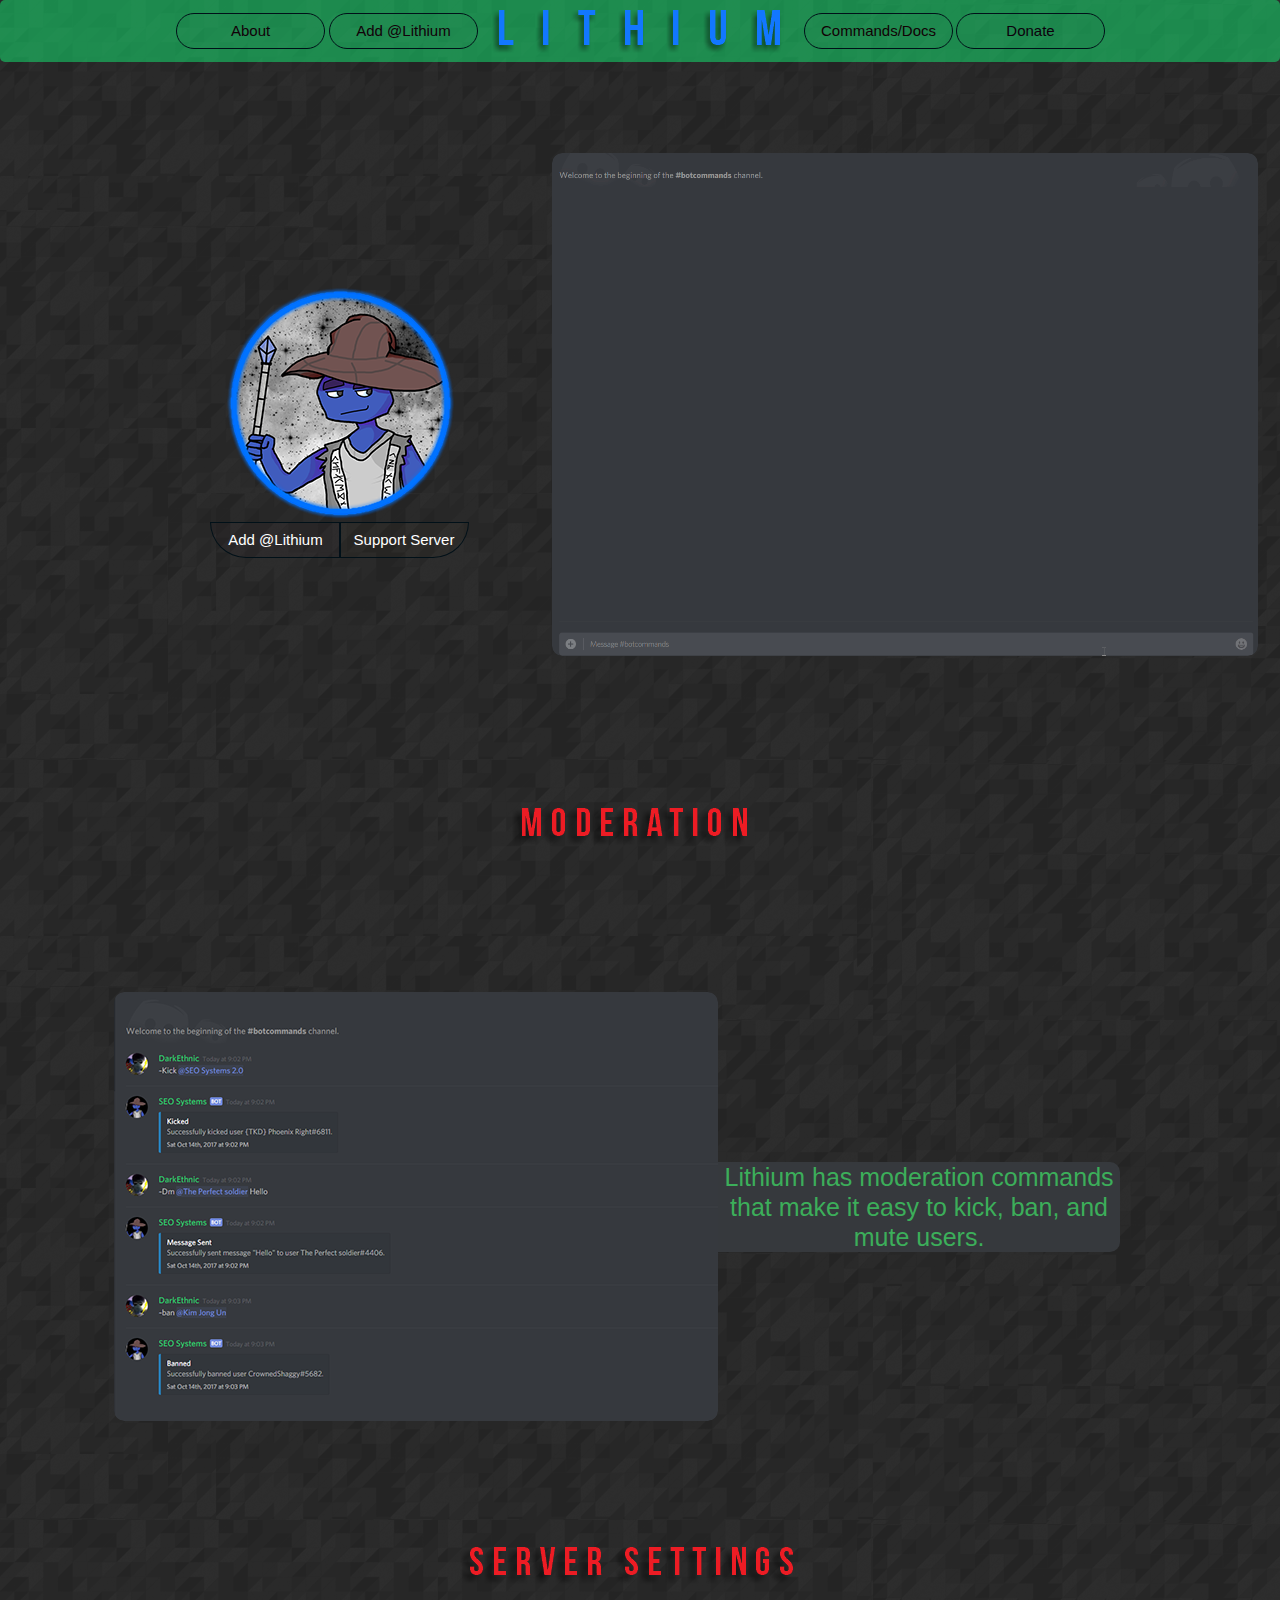
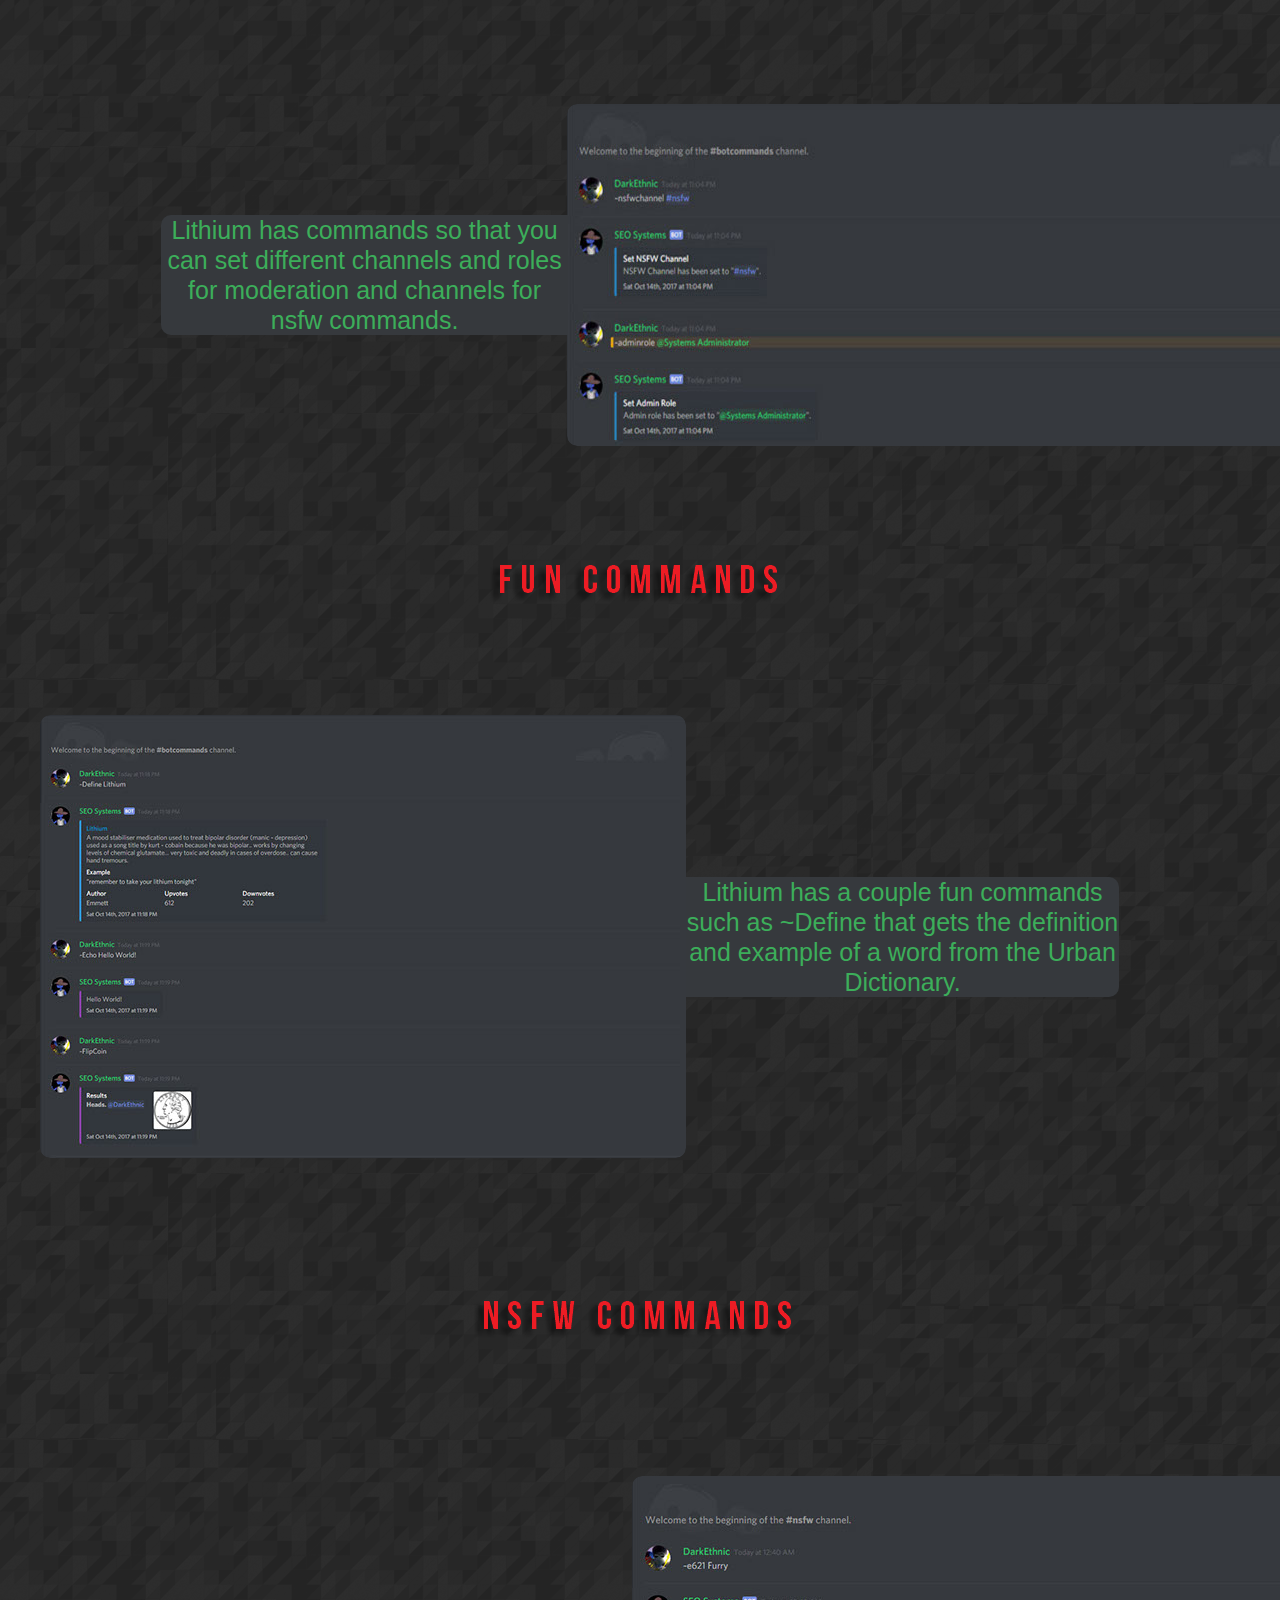
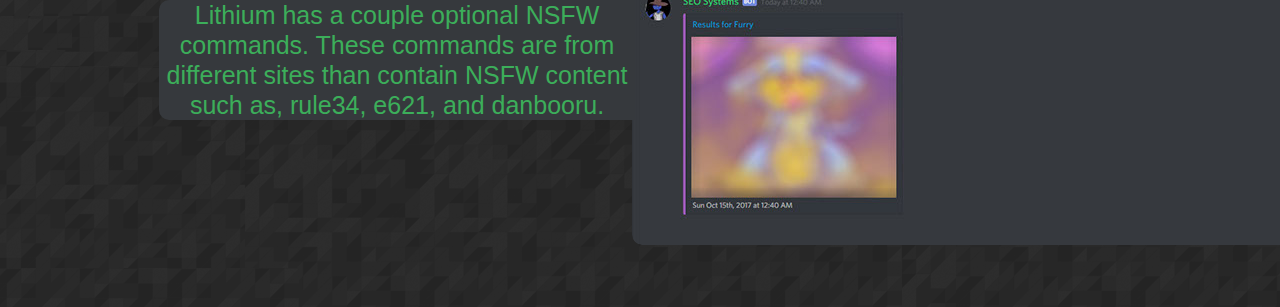
<file: index.html>
<!DOCTYPE html>
<html class="nojs html css_verticalspacer" lang="en-US">
 <head>

  <meta http-equiv="Content-type" content="text/html;charset=UTF-8"/>
  <meta name="generator" content="2017.1.0.379"/>
  <meta name="viewport" content="width=device-width, initial-scale=1.0"/>
  
  <script type="text/javascript">
   // Update the 'nojs'/'js' class on the html node
document.documentElement.className = document.documentElement.className.replace(/\bnojs\b/g, 'js');

// Check that all required assets are uploaded and up-to-date
if(typeof Muse == "undefined") window.Muse = {}; window.Muse.assets = {"required":["museutils.js", "museconfig.js", "jquery.watch.js", "require.js", "index.css"], "outOfDate":[]};
</script>
  
  <title>Home</title>
  <!-- CSS -->
  <link rel="stylesheet" type="text/css" href="css/site_global.css?crc=444006867"/>
  <link rel="stylesheet" type="text/css" href="css/index.css?crc=3935175265" id="pagesheet"/>
  <!-- Other scripts -->
  <script type="text/javascript">
   var __adobewebfontsappname__ = "muse";
</script>
  <!-- JS includes -->
  <script src="https://webfonts.creativecloud.com/open-sans:n4:default.js" type="text/javascript"></script>
    <!--HTML Widget code-->
  
		<style>
body { margin: 0; padding: 0; background:url('assets/wiki-background.png') repeat 0 0; -webkit-animation: 10s linear 0s normal none infinite animate; -moz-animation: 10s linear 0s normal none infinite animate; -ms-animation: 10s linear 0s normal none infinite animate; -o-animation: 10s linear 0s normal none infinite animate; animation: 10s linear 0s normal none infinite animate; }
 @-webkit-keyframes animate {
 from {
background-position:0 0;
}
 to {
background-position: 500px 0;
}
}
 @-moz-keyframes animate {
 from {
background-position:0 0;
}
 to {
background-position: 500px 0;
}
}
 @-ms-keyframes animate {
 from {
background-position:0 0;
}
 to {
background-position: 500px 0;
}
}
 @-o-keyframes animate {
 from {
background-position:0 0;
}
 to {
background-position: 500px 0;
}
}
 @keyframes animate {
 from {
background-position:0 0;
}
 to {
background-position: 500px 0;
}
}
		</style>
	
 </head>
 <body>

  <div class="rounded-corners clearfix borderbox" id="page"><!-- group -->
   <div class="clearfix grpelem" id="ppu147"><!-- column -->
    <div class="clearfix colelem" id="pu147"><!-- group -->
     <div class="browser_width grpelem" id="u147-bw">
      <div class="transition" id="u147"><!-- simple frame --></div>
     </div>
     <a class="nonblock nontext MuseLinkActive transition rgba-background rounded-corners clearfix grpelem" id="u138-4" href="index.html" data-sizePolicy="fixed" data-pintopage="page_fluidx"><!-- content --><p>About</p></a>
    </div>
    <div class="clearfix colelem" id="pu511"><!-- group -->
     <div class="browser_width grpelem" id="u511-bw">
      <div class="size_browser_width" id="u511"><!-- custom html -->
       
<!-- This Adobe Muse widget was created by the team at MuseFree.com -->

      </div>
     </div>
     <div class="clip_frame grpelem" id="u235"><!-- image -->
      <img class="block" id="u235_img" src="images/dark_bot_icon.png?crc=175100866" alt="" data-heightwidthratio="0.915057915057915" data-image-width="259" data-image-height="237"/>
     </div>
     <div class="rounded-corners clip_frame grpelem" id="u523"><!-- image -->
      <img class="block" id="u523_img" src="images/v8zdaqe-ryglmwfsabqh5a.png?crc=16790083" alt="" data-heightwidthratio="0.7102649006622517" data-image-width="604" data-image-height="429"/>
     </div>
    </div>
    <div class="rounded-corners clearfix colelem" id="u550-4" data-muse-temp-textContainer-sizePolicy="true" data-muse-temp-textContainer-pinning="true"><!-- content -->
     <p>Lithium has commands so that you can set different channels and roles for moderation and channels for nsfw commands.</p>
    </div>
    <div class="rounded-corners clip_frame colelem" id="u563"><!-- image -->
     <img class="block" id="u563_img" src="images/c7-bcgvmrjwtvwffsci6mq.jpg?crc=4006095617" alt="" data-heightwidthratio="0.6857585139318886" data-image-width="646" data-image-height="443"/>
    </div>
    <div class="rounded-corners clearfix colelem" id="u589-4" data-muse-temp-textContainer-sizePolicy="true" data-muse-temp-textContainer-pinning="true"><!-- content -->
     <p>Lithium has a couple optional NSFW commands. These commands are from different sites than contain NSFW content such as, rule34, e621, and danbooru.</p>
    </div>
   </div>
   <div class="clearfix grpelem" id="pu128-4"><!-- column -->
    <a class="nonblock nontext transition rgba-background rounded-corners clearfix colelem" id="u128-4" href="https://discordapp.com/oauth2/authorize?client_id=356295063082369045&amp;scope=bot&amp;permissions=8&amp;response_type=code" data-sizePolicy="fixed" data-pintopage="page_fixedLeft"><!-- content --><p>Add @Lithium</p></a>
    <div class="clearfix colelem" id="pu442-4"><!-- group -->
     <a class="nonblock nontext transition rgba-background rounded-corners clearfix grpelem" id="u442-4" href="https://discord.gg/WRvpfs9" data-sizePolicy="fixed" data-pintopage="page_fixedLeft"><!-- content --><p>Support Server</p></a>
     <a class="nonblock nontext transition rgba-background rounded-corners clearfix grpelem" id="u473-4" href="https://discordapp.com/oauth2/authorize?client_id=356295063082369045&amp;scope=bot&amp;permissions=8&amp;response_type=code" data-sizePolicy="fixed" data-pintopage="page_fixedLeft"><!-- content --><p>Add @Lithium</p></a>
    </div>
   </div>
   <div class="clearfix grpelem" id="pu120-4"><!-- column -->
    <img class="colelem" id="u120-4" alt="Lithium" src="images/u120-4.png?crc=4174908622" data-image-width="291"/><!-- rasterized frame -->
    <div class="colelem" id="u150"><!-- simple frame --></div>
    <div class="rounded-corners clip_frame colelem" id="u422"><!-- image -->
     <img class="block" id="u422_img" src="images/great.gif?crc=437082126" alt="" data-heightwidthratio="0.7124645892351275" data-image-width="706" data-image-height="503"/>
    </div>
    <img class="colelem" id="u476-4" alt="MODERATION" src="images/u476-4.png?crc=275932495" data-image-width="248"/><!-- rasterized frame -->
    <div class="rounded-corners clearfix colelem" id="u495-4" data-muse-temp-textContainer-sizePolicy="true" data-muse-temp-textContainer-pinning="true"><!-- content -->
     <p>Lithium has moderation commands that make it easy to kick, ban, and mute users.</p>
    </div>
    <img class="colelem" id="u498-4" alt="Server settings" src="images/u498-4.png?crc=4152181395" data-image-width="351"/><!-- rasterized frame -->
    <div class="rounded-corners clip_frame colelem" id="u540"><!-- image -->
     <img class="block" id="u540_img" src="images/cplknvcgrh_9gosy6o-ava-crop-u540.jpg?crc=285190623" alt="" data-heightwidthratio="0.42803504380475593" data-image-width="799" data-image-height="342"/>
    </div>
    <img class="colelem" id="u553-4" alt="Fun COMMANDS" src="images/u553-4.png?crc=16958898" data-image-width="292"/><!-- rasterized frame -->
    <div class="rounded-corners clearfix colelem" id="u573-4" data-muse-temp-textContainer-sizePolicy="true" data-muse-temp-textContainer-pinning="true"><!-- content -->
     <p>Lithium has a couple fun commands such as ~Define that gets the definition and example of a word from the Urban Dictionary.</p>
    </div>
    <img class="colelem" id="u576-4" alt="NSFW Commands" src="images/u576-4.png?crc=14519879" data-image-width="324"/><!-- rasterized frame -->
    <div class="rounded-corners clip_frame colelem" id="u579"><!-- image -->
     <img class="block" id="u579_img" src="images/2eb02ic-t4ab66as26ffta.jpg?crc=4085496846" alt="" data-heightwidthratio="0.4290697674418605" data-image-width="860" data-image-height="369"/>
    </div>
   </div>
   <a class="nonblock nontext transition rgba-background rounded-corners clearfix grpelem" id="u141-4" href="commands.html" data-sizePolicy="fixed" data-pintopage="page_fixedLeft"><!-- content --><p>Commands/Docs</p></a>
   <div class="transition rgba-background rounded-corners clearfix grpelem" id="u144-4" data-sizePolicy="fixed" data-pintopage="page_fixedLeft"><!-- content -->
    <p>Donate</p>
   </div>
   <div class="verticalspacer" data-offset-top="3444" data-content-above-spacer="3444" data-content-below-spacer="61" data-sizePolicy="fixed" data-pintopage="page_fixedLeft"></div>
  </div>
  <!-- JS includes -->
  <script type="text/javascript">
   if (document.location.protocol != 'https:') document.write('\x3Cscript src="http://musecdn.businesscatalyst.com/scripts/4.0/jquery-1.8.3.min.js" type="text/javascript">\x3C/script>');
</script>
  <script type="text/javascript">
   window.jQuery || document.write('\x3Cscript src="scripts/jquery-1.8.3.min.js?crc=209076791" type="text/javascript">\x3C/script>');
</script>
  <!-- Other scripts -->
  <script type="text/javascript">
   // Decide weather to suppress missing file error or not based on preference setting
var suppressMissingFileError = false
</script>
  <script type="text/javascript">
   window.Muse.assets.check=function(d){if(!window.Muse.assets.checked){window.Muse.assets.checked=!0;var b={},c=function(a,b){if(window.getComputedStyle){var c=window.getComputedStyle(a,null);return c&&c.getPropertyValue(b)||c&&c[b]||""}if(document.documentElement.currentStyle)return(c=a.currentStyle)&&c[b]||a.style&&a.style[b]||"";return""},a=function(a){if(a.match(/^rgb/))return a=a.replace(/\s+/g,"").match(/([\d\,]+)/gi)[0].split(","),(parseInt(a[0])<<16)+(parseInt(a[1])<<8)+parseInt(a[2]);if(a.match(/^\#/))return parseInt(a.substr(1),
16);return 0},g=function(g){for(var f=document.getElementsByTagName("link"),h=0;h<f.length;h++)if("text/css"==f[h].type){var i=(f[h].href||"").match(/\/?css\/([\w\-]+\.css)\?crc=(\d+)/);if(!i||!i[1]||!i[2])break;b[i[1]]=i[2]}f=document.createElement("div");f.className="version";f.style.cssText="display:none; width:1px; height:1px;";document.getElementsByTagName("body")[0].appendChild(f);for(h=0;h<Muse.assets.required.length;){var i=Muse.assets.required[h],l=i.match(/([\w\-\.]+)\.(\w+)$/),k=l&&l[1]?
l[1]:null,l=l&&l[2]?l[2]:null;switch(l.toLowerCase()){case "css":k=k.replace(/\W/gi,"_").replace(/^([^a-z])/gi,"_$1");f.className+=" "+k;k=a(c(f,"color"));l=a(c(f,"backgroundColor"));k!=0||l!=0?(Muse.assets.required.splice(h,1),"undefined"!=typeof b[i]&&(k!=b[i]>>>24||l!=(b[i]&16777215))&&Muse.assets.outOfDate.push(i)):h++;f.className="version";break;case "js":h++;break;default:throw Error("Unsupported file type: "+l);}}d?d().jquery!="1.8.3"&&Muse.assets.outOfDate.push("jquery-1.8.3.min.js"):Muse.assets.required.push("jquery-1.8.3.min.js");
f.parentNode.removeChild(f);if(Muse.assets.outOfDate.length||Muse.assets.required.length)f="Some files on the server may be missing or incorrect. Clear browser cache and try again. If the problem persists please contact website author.",g&&Muse.assets.outOfDate.length&&(f+="\nOut of date: "+Muse.assets.outOfDate.join(",")),g&&Muse.assets.required.length&&(f+="\nMissing: "+Muse.assets.required.join(",")),suppressMissingFileError?(f+="\nUse SuppressMissingFileError key in AppPrefs.xml to show missing file error pop up.",console.log(f)):alert(f)};location&&location.search&&location.search.match&&location.search.match(/muse_debug/gi)?
setTimeout(function(){g(!0)},5E3):g()}};
var muse_init=function(){require.config({baseUrl:""});require(["jquery","museutils","whatinput","jquery.watch"],function(d){var $ = d;$(document).ready(function(){try{
window.Muse.assets.check($);/* body */
Muse.Utils.transformMarkupToFixBrowserProblemsPreInit();/* body */
Muse.Utils.prepHyperlinks(true);/* body */
Muse.Utils.resizeHeight('.browser_width');/* resize height */
Muse.Utils.requestAnimationFrame(function() { $('body').addClass('initialized'); });/* mark body as initialized */
Muse.Utils.makeButtonsVisibleAfterSettingMinWidth();/* body */
Muse.Utils.fullPage('#page');/* 100% height page */
Muse.Utils.showWidgetsWhenReady();/* body */
Muse.Utils.transformMarkupToFixBrowserProblems();/* body */
}catch(b){if(b&&"function"==typeof b.notify?b.notify():Muse.Assert.fail("Error calling selector function: "+b),false)throw b;}})})};

</script>
  <!-- RequireJS script -->
  <script src="scripts/require.js?crc=3861931657" type="text/javascript" async data-main="scripts/museconfig.js?crc=144853533" onload="if (requirejs) requirejs.onError = function(requireType, requireModule) { if (requireType && requireType.toString && requireType.toString().indexOf && 0 <= requireType.toString().indexOf('#scripterror')) window.Muse.assets.check(); }" onerror="window.Muse.assets.check();"></script>
  
  <!--HTML Widget code-->
  
	
   </body>
</html>
</file>
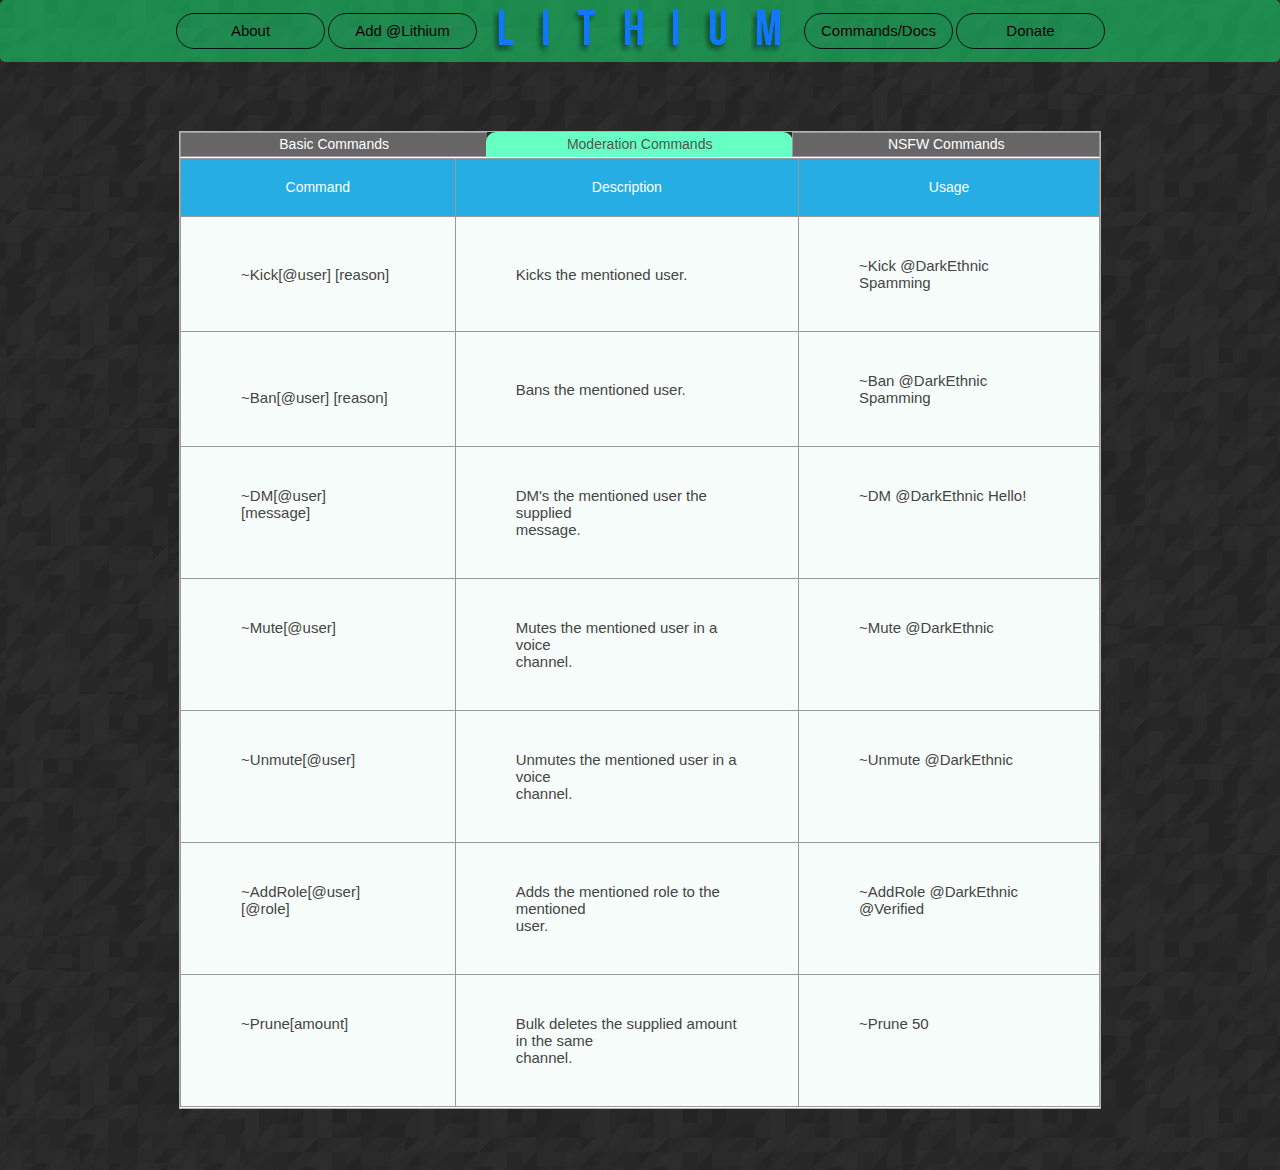
<file: commands.html>
<!DOCTYPE html>
<html class="nojs html css_verticalspacer" lang="en-US">
 <head>

  <meta http-equiv="Content-type" content="text/html;charset=UTF-8"/>
  <meta name="generator" content="2017.1.0.379"/>
  <meta name="viewport" content="width=device-width, initial-scale=1.0"/>
  
  <script type="text/javascript">
   // Update the 'nojs'/'js' class on the html node
document.documentElement.className = document.documentElement.className.replace(/\bnojs\b/g, 'js');

// Check that all required assets are uploaded and up-to-date
if(typeof Muse == "undefined") window.Muse = {}; window.Muse.assets = {"required":["museutils.js", "museconfig.js", "jquery.watch.js", "require.js", "webpro.js", "musewpdisclosure.js", "commands.css"], "outOfDate":[]};
</script>
  
  <title>Commands</title>
  <!-- CSS -->
  <link rel="stylesheet" type="text/css" href="css/site_global.css?crc=444006867"/>
  <link rel="stylesheet" type="text/css" href="css/commands.css?crc=4145690768" id="pagesheet"/>
  <!-- Other scripts -->
  <script type="text/javascript">
   var __adobewebfontsappname__ = "muse";
</script>
  <!-- JS includes -->
  <script src="https://webfonts.creativecloud.com/open-sans:n4:default.js" type="text/javascript"></script>
    <!--HTML Widget code-->
  
		<style>
body { margin: 0; padding: 0; background:url('assets/wiki-background.png') repeat 0 0; -webkit-animation: 10s linear 0s normal none infinite animate; -moz-animation: 10s linear 0s normal none infinite animate; -ms-animation: 10s linear 0s normal none infinite animate; -o-animation: 10s linear 0s normal none infinite animate; animation: 10s linear 0s normal none infinite animate; }
 @-webkit-keyframes animate {
 from {
background-position:0 0;
}
 to {
background-position: 500px 0;
}
}
 @-moz-keyframes animate {
 from {
background-position:0 0;
}
 to {
background-position: 500px 0;
}
}
 @-ms-keyframes animate {
 from {
background-position:0 0;
}
 to {
background-position: 500px 0;
}
}
 @-o-keyframes animate {
 from {
background-position:0 0;
}
 to {
background-position: 500px 0;
}
}
 @keyframes animate {
 from {
background-position:0 0;
}
 to {
background-position: 500px 0;
}
}
		</style>
	
 </head>
 <body>

  <div class="rounded-corners clearfix borderbox" id="page"><!-- group -->
   <div class="clearfix grpelem" id="pu667"><!-- column -->
    <div class="browser_width colelem" id="u667-bw">
     <div class="transition" id="u667"><!-- simple frame --></div>
    </div>
    <div class="size_fixed colelem" id="u663" data-sizePolicy="fixed" data-pintopage="page_fixedLeft"><!-- custom html -->
     
<!-- This Adobe Muse widget was created by the team at MuseFree.com -->

    </div>
   </div>
   <div class="clearfix grpelem" id="pu653-4"><!-- column -->
    <a class="nonblock nontext transition rgba-background rounded-corners clearfix colelem" id="u653-4" href="index.html" data-sizePolicy="fixed" data-pintopage="page_fluidx"><!-- content --><p>About</p></a>
    <div class="TabbedPanelsWidget clearfix colelem" id="tab-panelu1009" data-visibility="changed" style="visibility:hidden"><!-- vertical box -->
     <div class="TabbedPanelsTabGroup borderbox rounded-corners clearfix colelem" id="u1010"><!-- horizontal box -->
      <div class="TabbedPanelsTab rounded-corners clearfix grpelem" id="u1015"><!-- horizontal box -->
       <div class="NoWrap clearfix grpelem" id="u1018-4" data-muse-temp-textContainer-sizePolicy="true" data-muse-temp-textContainer-pinning="true"><!-- content -->
        <p>Basic Commands</p>
       </div>
      </div>
      <div class="TabbedPanelsTab rounded-corners clearfix grpelem" id="u1011"><!-- horizontal box -->
       <div class="NoWrap clearfix grpelem" id="u1014-4" data-muse-temp-textContainer-sizePolicy="true" data-muse-temp-textContainer-pinning="true"><!-- content -->
        <p>Moderation Commands</p>
       </div>
      </div>
      <div class="TabbedPanelsTab rounded-corners clearfix grpelem" id="u1019"><!-- horizontal box -->
       <div class="NoWrap clearfix grpelem" id="u1021-4" data-muse-temp-textContainer-sizePolicy="true" data-muse-temp-textContainer-pinning="true"><!-- content -->
        <p>NSFW Commands</p>
       </div>
      </div>
     </div>
     <div class="TabbedPanelsContentGroup clearfix colelem" id="u1023"><!-- stack box -->
      <div class="TabbedPanelsContent invi clearfix grpelem" id="u1028"><!-- group -->
       <div class="grpelem" id="u1102"><!-- custom html -->
        <style type="text/css">
.tg  {border-collapse:collapse;border-spacing:0;border-color:#999;}
.tg td{font-family:Arial, sans-serif;font-size:15px;padding:40px 60px;border-style:solid;border-width:1px;overflow:hidden;word-break:normal;border-color:#999;color:#444;background-color:#F7FDFA;}
.tg th{font-family:Arial, sans-serif;font-size:14px;font-weight:normal;padding:20px 30px;border-style:solid;border-width:1px;overflow:hidden;word-break:normal;border-color:#999;color:#fff;background-color:#26ADE4;}
.tg .tg-s6z2{text-align:center}
.tg .tg-uiv9{vertical-align:bottom}
.tg .tg-yw4l{vertical-align:top}
</style>
<table class="tg">
  <tr>
    <th class="tg-s6z2">Command</th>
    <th class="tg-s6z2">Description</th>
    <th class="tg-s6z2">Usage</th>
  </tr>
  <tr>
    <td class="tg-031e">~Help</td>
    <td class="tg-031e">DM's the message author the commands for Lithium.</td>
    <td class="tg-031e">~Help</td>
  </tr>
  <tr>
    <td class="tg-uiv9">~Info[@user]</td>
    <td class="tg-031e">Sends the mentioned user's profile info.</td>
    <td class="tg-031e">~Info @DarkEthnic</td>
  </tr>
  <tr>
    <td class="tg-yw4l">~ServerInfo</td>
    <td class="tg-yw4l">Sends the current server's info.</td>
    <td class="tg-yw4l">~ServerInfo</td>
  </tr>
  <tr>
    <td class="tg-yw4l">~Level[@user]</td>
    <td class="tg-yw4l">Sends the mentioned user's level.</td>
    <td class="tg-yw4l">~Level @DarkEthnic</td>
  </tr>
  <tr>
    <td class="tg-yw4l">~Avatar[@user]</td>
    <td class="tg-yw4l">Sends the mentioned user's avatar pic.</td>
    <td class="tg-yw4l">~Avatar @DarkEthnic</td>
  </tr>
</table>

       </div>
      </div>
      <div class="TabbedPanelsContent clearfix grpelem" id="u1024"><!-- group -->
       <div class="grpelem" id="u1106"><!-- custom html -->
        <style type="text/css">
.tg  {border-collapse:collapse;border-spacing:0;border-color:#999;}
.tg td{font-family:Arial, sans-serif;font-size:15px;padding:40px 60px;border-style:solid;border-width:1px;overflow:hidden;word-break:normal;border-color:#999;color:#444;background-color:#F7FDFA;}
.tg th{font-family:Arial, sans-serif;font-size:14px;font-weight:normal;padding:20px 30px;border-style:solid;border-width:1px;overflow:hidden;word-break:normal;border-color:#999;color:#fff;background-color:#26ADE4;}
.tg .tg-s6z2{text-align:center}
.tg .tg-uiv9{vertical-align:bottom}
.tg .tg-yw4l{vertical-align:top}
</style>
<table class="tg">
  <tr>
    <th class="tg-s6z2">Command</th>
    <th class="tg-s6z2">Description</th>
    <th class="tg-s6z2">Usage</th>
  </tr>
  <tr>
    <td class="tg-031e">~Kick[@user] [reason]</td>
    <td class="tg-031e">Kicks the mentioned user.</td>
    <td class="tg-031e">~Kick @DarkEthnic Spamming</td>
  </tr>
  <tr>
    <td class="tg-uiv9">~Ban[@user] [reason]</td>
    <td class="tg-031e">Bans the mentioned user.</td>
    <td class="tg-031e">~Ban @DarkEthnic Spamming</td>
  </tr>
  <tr>
    <td class="tg-yw4l">~DM[@user] [message]</td>
    <td class="tg-yw4l">DM's the mentioned user the supplied<br>message.</td>
    <td class="tg-yw4l">~DM @DarkEthnic Hello!</td>
  </tr>
  <tr>
    <td class="tg-yw4l">~Mute[@user]</td>
    <td class="tg-yw4l">Mutes the mentioned user in a voice<br>channel.</td>
    <td class="tg-yw4l">~Mute @DarkEthnic</td>
  </tr>
  <tr>
    <td class="tg-yw4l">~Unmute[@user]</td>
    <td class="tg-yw4l">Unmutes the mentioned user in a voice<br>channel.</td>
    <td class="tg-yw4l">~Unmute @DarkEthnic</td>
  </tr>
  <tr>
    <td class="tg-yw4l">~AddRole[@user] [@role]</td>
    <td class="tg-yw4l">Adds the mentioned role to the mentioned <br>user.</td>
    <td class="tg-yw4l">~AddRole @DarkEthnic @Verified</td>
  </tr>
  <tr>
    <td class="tg-yw4l">~Prune[amount]</td>
    <td class="tg-yw4l">Bulk deletes the supplied amount in the same <br>channel.</td>
    <td class="tg-yw4l">~Prune 50</td>
  </tr>
</table>

       </div>
      </div>
      <div class="TabbedPanelsContent invi clearfix grpelem" id="u1032"><!-- group -->
       <div class="grpelem" id="u1110"><!-- custom html -->
        <style type="text/css">
.tg  {border-collapse:collapse;border-spacing:0;border-color:#999;}
.tg td{font-family:Arial, sans-serif;font-size:15px;padding:40px 60px;border-style:solid;border-width:1px;overflow:hidden;word-break:normal;border-color:#999;color:#444;background-color:#F7FDFA;}
.tg th{font-family:Arial, sans-serif;font-size:14px;font-weight:normal;padding:20px 30px;border-style:solid;border-width:1px;overflow:hidden;word-break:normal;border-color:#999;color:#fff;background-color:#26ADE4;}
.tg .tg-s6z2{text-align:center}
.tg .tg-uiv9{vertical-align:bottom}
.tg .tg-yw4l{vertical-align:top}
</style>
<table class="tg">
  <tr>
    <th class="tg-s6z2">Command</th>
    <th class="tg-s6z2">Description</th>
    <th class="tg-s6z2">Usage</th>
  </tr>
  <tr>
    <td class="tg-031e">~E621 [tag]</td>
    <td class="tg-031e">Searches and sends a picture from the tag from E621.</td>
    <td class="tg-031e">~E621 Furry</td>
  </tr>
  <tr>
    <td class="tg-uiv9">~Rule34 [tag]</td>
    <td class="tg-031e">Searches and sends a picture from the tag from Rule34.</td>
    <td class="tg-031e">~Rule34 Furry</td>
  </tr>
  <tr>
    <td class="tg-yw4l">~Danbooru [tag]</td>
    <td class="tg-yw4l">Searches and sends a picture from the tag from Danbooru.</td>
    <td class="tg-yw4l">~Danbooru Furry</td>
  </tr>
</table>

       </div>
      </div>
     </div>
    </div>
   </div>
   <a class="nonblock nontext transition rgba-background rounded-corners clearfix grpelem" id="u650-4" href="https://discordapp.com/oauth2/authorize?client_id=356295063082369045&amp;scope=bot&amp;permissions=2146958591" data-sizePolicy="fixed" data-pintopage="page_fixedLeft"><!-- content --><p>Add @Lithium</p></a>
   <div class="clearfix grpelem" id="pu651-4"><!-- column -->
    <img class="colelem" id="u651-4" alt="Lithium" src="images/u651-4.png?crc=4174908622" data-image-width="291"/><!-- rasterized frame -->
    <div class="colelem" id="u664"><!-- simple frame --></div>
   </div>
   <a class="nonblock nontext MuseLinkActive transition rgba-background rounded-corners clearfix grpelem" id="u662-4" href="commands.html" data-sizePolicy="fixed" data-pintopage="page_fixedLeft"><!-- content --><p>Commands/Docs</p></a>
   <div class="transition rgba-background rounded-corners clearfix grpelem" id="u671-4" data-sizePolicy="fixed" data-pintopage="page_fixedLeft"><!-- content -->
    <p>Donate</p>
   </div>
   <div class="verticalspacer" data-offset-top="1109" data-content-above-spacer="1109" data-content-below-spacer="61" data-sizePolicy="fixed" data-pintopage="page_fixedLeft"></div>
  </div>
  <!-- JS includes -->
  <script type="text/javascript">
   if (document.location.protocol != 'https:') document.write('\x3Cscript src="http://musecdn.businesscatalyst.com/scripts/4.0/jquery-1.8.3.min.js" type="text/javascript">\x3C/script>');
</script>
  <script type="text/javascript">
   window.jQuery || document.write('\x3Cscript src="scripts/jquery-1.8.3.min.js?crc=209076791" type="text/javascript">\x3C/script>');
</script>
  <!-- Other scripts -->
  <script type="text/javascript">
   // Decide weather to suppress missing file error or not based on preference setting
var suppressMissingFileError = false
</script>
  <script type="text/javascript">
   window.Muse.assets.check=function(d){if(!window.Muse.assets.checked){window.Muse.assets.checked=!0;var b={},c=function(a,b){if(window.getComputedStyle){var c=window.getComputedStyle(a,null);return c&&c.getPropertyValue(b)||c&&c[b]||""}if(document.documentElement.currentStyle)return(c=a.currentStyle)&&c[b]||a.style&&a.style[b]||"";return""},a=function(a){if(a.match(/^rgb/))return a=a.replace(/\s+/g,"").match(/([\d\,]+)/gi)[0].split(","),(parseInt(a[0])<<16)+(parseInt(a[1])<<8)+parseInt(a[2]);if(a.match(/^\#/))return parseInt(a.substr(1),
16);return 0},g=function(g){for(var f=document.getElementsByTagName("link"),h=0;h<f.length;h++)if("text/css"==f[h].type){var i=(f[h].href||"").match(/\/?css\/([\w\-]+\.css)\?crc=(\d+)/);if(!i||!i[1]||!i[2])break;b[i[1]]=i[2]}f=document.createElement("div");f.className="version";f.style.cssText="display:none; width:1px; height:1px;";document.getElementsByTagName("body")[0].appendChild(f);for(h=0;h<Muse.assets.required.length;){var i=Muse.assets.required[h],l=i.match(/([\w\-\.]+)\.(\w+)$/),k=l&&l[1]?
l[1]:null,l=l&&l[2]?l[2]:null;switch(l.toLowerCase()){case "css":k=k.replace(/\W/gi,"_").replace(/^([^a-z])/gi,"_$1");f.className+=" "+k;k=a(c(f,"color"));l=a(c(f,"backgroundColor"));k!=0||l!=0?(Muse.assets.required.splice(h,1),"undefined"!=typeof b[i]&&(k!=b[i]>>>24||l!=(b[i]&16777215))&&Muse.assets.outOfDate.push(i)):h++;f.className="version";break;case "js":h++;break;default:throw Error("Unsupported file type: "+l);}}d?d().jquery!="1.8.3"&&Muse.assets.outOfDate.push("jquery-1.8.3.min.js"):Muse.assets.required.push("jquery-1.8.3.min.js");
f.parentNode.removeChild(f);if(Muse.assets.outOfDate.length||Muse.assets.required.length)f="Some files on the server may be missing or incorrect. Clear browser cache and try again. If the problem persists please contact website author.",g&&Muse.assets.outOfDate.length&&(f+="\nOut of date: "+Muse.assets.outOfDate.join(",")),g&&Muse.assets.required.length&&(f+="\nMissing: "+Muse.assets.required.join(",")),suppressMissingFileError?(f+="\nUse SuppressMissingFileError key in AppPrefs.xml to show missing file error pop up.",console.log(f)):alert(f)};location&&location.search&&location.search.match&&location.search.match(/muse_debug/gi)?
setTimeout(function(){g(!0)},5E3):g()}};
var muse_init=function(){require.config({baseUrl:""});require(["jquery","museutils","whatinput","jquery.watch","webpro","musewpdisclosure"],function(d){var $ = d;$(document).ready(function(){try{
window.Muse.assets.check($);/* body */
Muse.Utils.transformMarkupToFixBrowserProblemsPreInit();/* body */
Muse.Utils.prepHyperlinks(true);/* body */
Muse.Utils.resizeHeight('.browser_width');/* resize height */
Muse.Utils.requestAnimationFrame(function() { $('body').addClass('initialized'); });/* mark body as initialized */
Muse.Utils.makeButtonsVisibleAfterSettingMinWidth();/* body */
Muse.Utils.initWidget('#tab-panelu1009', ['#bp_infinity'], function(elem) { return new WebPro.Widget.TabbedPanels(elem, {event:'click',defaultIndex:1}); });/* #tab-panelu1009 */
Muse.Utils.fullPage('#page');/* 100% height page */
Muse.Utils.showWidgetsWhenReady();/* body */
Muse.Utils.transformMarkupToFixBrowserProblems();/* body */
}catch(b){if(b&&"function"==typeof b.notify?b.notify():Muse.Assert.fail("Error calling selector function: "+b),false)throw b;}})})};

</script>
  <!-- RequireJS script -->
  <script src="scripts/require.js?crc=3861931657" type="text/javascript" async data-main="scripts/museconfig.js?crc=144853533" onload="if (requirejs) requirejs.onError = function(requireType, requireModule) { if (requireType && requireType.toString && requireType.toString().indexOf && 0 <= requireType.toString().indexOf('#scripterror')) window.Muse.assets.check(); }" onerror="window.Muse.assets.check();"></script>
  
  <!--HTML Widget code-->
  
	
   </body>
</html>
</file>
<file: css/site_global.css>
html{min-height:100%;min-width:100%;-ms-text-size-adjust:none;}body,div,dl,dt,dd,ul,ol,li,nav,h1,h2,h3,h4,h5,h6,pre,code,form,fieldset,legend,input,button,textarea,p,blockquote,th,td,a{margin:0px;padding:0px;border-width:0px;border-style:solid;border-color:transparent;-webkit-transform-origin:left top;-ms-transform-origin:left top;-o-transform-origin:left top;transform-origin:left top;background-repeat:no-repeat;}button.submit-btn{-moz-box-sizing:content-box;-webkit-box-sizing:content-box;box-sizing:content-box;}.transition{-webkit-transition-property:background-image,background-position,background-color,border-color,border-radius,color,font-size,font-style,font-weight,letter-spacing,line-height,text-align,box-shadow,text-shadow,opacity;transition-property:background-image,background-position,background-color,border-color,border-radius,color,font-size,font-style,font-weight,letter-spacing,line-height,text-align,box-shadow,text-shadow,opacity;}.transition *{-webkit-transition:inherit;transition:inherit;}table{border-collapse:collapse;border-spacing:0px;}fieldset,img{border:0px;border-style:solid;-webkit-transform-origin:left top;-ms-transform-origin:left top;-o-transform-origin:left top;transform-origin:left top;}address,caption,cite,code,dfn,em,strong,th,var,optgroup{font-style:inherit;font-weight:inherit;}del,ins{text-decoration:none;}li{list-style:none;}caption,th{text-align:left;}h1,h2,h3,h4,h5,h6{font-size:100%;font-weight:inherit;}input,button,textarea,select,optgroup,option{font-family:inherit;font-size:inherit;font-style:inherit;font-weight:inherit;}.form-grp input,.form-grp textarea{-webkit-appearance:none;-webkit-border-radius:0;}body{font-family:Arial, Helvetica Neue, Helvetica, sans-serif;text-align:left;font-size:14px;line-height:17px;word-wrap:break-word;text-rendering:optimizeLegibility;-moz-font-feature-settings:'liga';-ms-font-feature-settings:'liga';-webkit-font-feature-settings:'liga';font-feature-settings:'liga';}a:link{color:#0000FF;text-decoration:underline;}a:visited{color:#800080;text-decoration:underline;}a:hover{color:#0000FF;text-decoration:underline;}a:active{color:#EE0000;text-decoration:underline;}a.nontext{color:black;text-decoration:none;font-style:normal;font-weight:normal;}.normal_text{color:#000000;direction:ltr;font-family:Arial, Helvetica Neue, Helvetica, sans-serif;font-size:14px;font-style:normal;font-weight:normal;letter-spacing:0px;line-height:17px;text-align:left;text-decoration:none;text-indent:0px;text-transform:none;vertical-align:0px;padding:0px;}.list0 li:before{position:absolute;right:100%;letter-spacing:0px;text-decoration:none;font-weight:normal;font-style:normal;}.rtl-list li:before{right:auto;left:100%;}.nls-None > li:before,.nls-None .list3 > li:before,.nls-None .list6 > li:before{margin-right:6px;content:'•';}.nls-None .list1 > li:before,.nls-None .list4 > li:before,.nls-None .list7 > li:before{margin-right:6px;content:'○';}.nls-None,.nls-None .list1,.nls-None .list2,.nls-None .list3,.nls-None .list4,.nls-None .list5,.nls-None .list6,.nls-None .list7,.nls-None .list8{padding-left:34px;}.nls-None.rtl-list,.nls-None .list1.rtl-list,.nls-None .list2.rtl-list,.nls-None .list3.rtl-list,.nls-None .list4.rtl-list,.nls-None .list5.rtl-list,.nls-None .list6.rtl-list,.nls-None .list7.rtl-list,.nls-None .list8.rtl-list{padding-left:0px;padding-right:34px;}.nls-None .list2 > li:before,.nls-None .list5 > li:before,.nls-None .list8 > li:before{margin-right:6px;content:'-';}.nls-None.rtl-list > li:before,.nls-None .list1.rtl-list > li:before,.nls-None .list2.rtl-list > li:before,.nls-None .list3.rtl-list > li:before,.nls-None .list4.rtl-list > li:before,.nls-None .list5.rtl-list > li:before,.nls-None .list6.rtl-list > li:before,.nls-None .list7.rtl-list > li:before,.nls-None .list8.rtl-list > li:before{margin-right:0px;margin-left:6px;}.TabbedPanelsTab{white-space:nowrap;}.MenuBar .MenuBarView,.MenuBar .SubMenuView{display:block;list-style:none;}.MenuBar .SubMenu{display:none;position:absolute;}.NoWrap{white-space:nowrap;word-wrap:normal;}.rootelem{margin-left:auto;margin-right:auto;}.colelem{display:inline;float:left;clear:both;}.clearfix:after{content:"\0020";visibility:hidden;display:block;height:0px;clear:both;}*:first-child+html .clearfix{zoom:1;}.clip_frame{overflow:hidden;}.popup_anchor{position:relative;width:0px;height:0px;}.allow_click_through *{pointer-events:auto;}.popup_element{z-index:100000;}.svg{display:block;vertical-align:top;}span.wrap{content:'';clear:left;display:block;}span.actAsInlineDiv{display:inline-block;}.position_content,.excludeFromNormalFlow{float:left;}.preload_images{position:absolute;overflow:hidden;left:-9999px;top:-9999px;height:1px;width:1px;}.preload{height:1px;width:1px;}.animateStates{-webkit-transition:0.3s ease-in-out;-moz-transition:0.3s ease-in-out;-o-transition:0.3s ease-in-out;transition:0.3s ease-in-out;}[data-whatinput="mouse"] *:focus,[data-whatinput="touch"] *:focus,input:focus,textarea:focus{outline:none;}textarea{resize:none;overflow:auto;}.allow_click_through,.fld-prompt{pointer-events:none;}.wrapped-input{position:absolute;top:0px;left:0px;background:transparent;border:none;}.submit-btn{z-index:50000;cursor:pointer;}.anchor_item{width:22px;height:18px;}.MenuBar .SubMenuVisible,.MenuBarVertical .SubMenuVisible,.MenuBar .SubMenu .SubMenuVisible,.popup_element.Active,span.actAsPara,.actAsDiv,a.nonblock.nontext,img.block{display:block;}.widget_invisible,.js .invi,.js .mse_pre_init{visibility:hidden;}.ose_ei{visibility:hidden;z-index:0;}.no_vert_scroll{overflow-y:hidden;}.always_vert_scroll{overflow-y:scroll;}.always_horz_scroll{overflow-x:scroll;}.fullscreen{overflow:hidden;left:0px;top:0px;position:fixed;height:100%;width:100%;-moz-box-sizing:border-box;-webkit-box-sizing:border-box;-ms-box-sizing:border-box;box-sizing:border-box;}.fullwidth{position:absolute;}.borderbox{-moz-box-sizing:border-box;-webkit-box-sizing:border-box;-ms-box-sizing:border-box;box-sizing:border-box;}.scroll_wrapper{position:absolute;overflow:auto;left:0px;right:0px;top:0px;bottom:0px;padding-top:0px;padding-bottom:0px;margin-top:0px;margin-bottom:0px;}.browser_width > *{position:absolute;left:0px;right:0px;}.grpelem,.accordion_wrapper{display:inline;float:left;}.fld-checkbox input[type=checkbox],.fld-radiobutton input[type=radio]{position:absolute;overflow:hidden;clip:rect(0px, 0px, 0px, 0px);height:1px;width:1px;margin:-1px;padding:0px;border:0px;}.fld-checkbox input[type=checkbox] + label,.fld-radiobutton input[type=radio] + label{display:inline-block;background-repeat:no-repeat;cursor:pointer;float:left;width:100%;height:100%;}.pointer_cursor,.fld-recaptcha-mode,.fld-recaptcha-refresh,.fld-recaptcha-help{cursor:pointer;}p,h1,h2,h3,h4,h5,h6,ol,ul,span.actAsPara{max-height:1000000px;}.superscript{vertical-align:super;font-size:66%;line-height:0px;}.subscript{vertical-align:sub;font-size:66%;line-height:0px;}.horizontalSlideShow{-ms-touch-action:pan-y;touch-action:pan-y;}.verticalSlideShow{-ms-touch-action:pan-x;touch-action:pan-x;}.colelem100,.verticalspacer{clear:both;}.list0 li,.MenuBar .MenuItemContainer,.SlideShowContentPanel .fullscreen img,.css_verticalspacer .verticalspacer{position:relative;}.popup_element.Inactive,.js .disn,.js .an_invi,.hidden,.breakpoint{display:none;}#muse_css_mq{position:absolute;display:none;background-color:#FFFFFE;}.fluid_height_spacer{width:0.01px;}.muse_check_css{display:none;position:fixed;}@media screen and (-webkit-min-device-pixel-ratio:0){body{text-rendering:auto;}}
</file>
<file: css/index.css>
.version.index{color:#0000EA;background-color:#8E0261;}#page{z-index:1;min-height:438px;background-image:none;border-width:0px;border-color:#000000;background-color:transparent;border-radius:10px 0px 0px 0px ;padding-bottom:62px;width:100%;max-width:960px;margin-left:auto;margin-right:auto;}#ppu147{z-index:0;margin-right:-10000px;width:112.5%;margin-left:-12.5%;}#pu147{z-index:3;width:88.89%;margin-left:11.12%;}#u147{z-index:3;height:62px;-webkit-transition-duration:1s;-webkit-transition-delay:0s;-webkit-transition-timing-function:ease;transition-duration:1s;transition-delay:0s;transition-timing-function:ease;background-image:url("../images/blank.gif?crc=4208392903");background-color:#12FF7C;opacity:0.46;-ms-filter:"progid:DXImageTransform.Microsoft.Alpha(Opacity=46)";filter:alpha(opacity=46);border-radius:5px;}#u147:hover{-webkit-transition-duration:1s;-webkit-transition-delay:0s;-webkit-transition-timing-function:ease;transition-duration:1s;transition-delay:0s;transition-timing-function:ease;opacity:0.27;-ms-filter:"progid:DXImageTransform.Microsoft.Alpha(Opacity=27)";filter:alpha(opacity=27);height:62px;min-height:0px;margin:0px;}.js body{visibility:hidden;}.js body.initialized{visibility:visible;}#u147-bw{z-index:3;height:62px;}#u138-4{z-index:12;width:131px;min-height:15px;-webkit-transition-duration:0.5s;-webkit-transition-delay:0s;-webkit-transition-timing-function:linear;transition-duration:0.5s;transition-delay:0s;transition-timing-function:linear;background-image:url("../images/blank.gif?crc=4208392903");border-style:solid;border-width:1px;border-color:#001018;background-color:#FDFCFD;background-color:rgba(133,0,69,0.01);border-radius:100px;padding:8px;color:#120008;line-height:18px;font-size:15px;text-align:center;font-family:open-sans, sans-serif;font-weight:400;position:relative;margin-right:-10000px;margin-top:13px;left:1.67%;}#u138-4.MuseLinkActive{-webkit-transition-duration:0.6s;-webkit-transition-delay:0s;-webkit-transition-timing-function:linear;transition-duration:0.6s;transition-delay:0s;transition-timing-function:linear;background-color:#FDFCFD;background-color:rgba(133,0,69,0.01);padding-top:8px;padding-bottom:8px;min-height:15px;width:131px;margin:13px -10000px 0px 0%;-pie-background:rgba(133,0,69,0.01);}#u138-4.MuseLinkActive p{color:#120008;visibility:inherit;}#pu511{z-index:2;margin-top:71px;width:93.15%;margin-left:6.86%;}#u511{z-index:2;min-height:1665px;border-width:0px;border-color:transparent;background-color:transparent;}#u511-bw{z-index:2;min-height:1665px;}#u235{z-index:25;background-color:transparent;position:relative;margin-right:-10000px;margin-top:153px;width:25.75%;left:9.55%;}#u235:hover{min-height:0px;width:25.75%;margin:153px -10000px 0px 0%;}#u523{z-index:49;background-color:transparent;border-radius:10px;position:relative;margin-right:-10000px;margin-top:859px;width:60.04%;}#u550-4{z-index:53;min-height:90px;background-color:#36393D;border-radius:10px 0px 0px 10px ;color:#3CAE5A;line-height:30px;font-size:25px;text-align:center;margin-top:17px;position:relative;width:37.69%;margin-left:11.21%;}#u563{z-index:61;background-color:transparent;border-radius:10px;margin-top:380px;position:relative;width:59.82%;}#u589-4{z-index:73;min-height:90px;background-color:#36393D;border-radius:10px 0px 0px 10px ;color:#3CAE5A;line-height:30px;font-size:25px;text-align:center;margin-top:442px;position:relative;width:44.08%;margin-left:11.02%;}#pu128-4{z-index:8;width:0.01px;padding-bottom:0px;margin-right:-10000px;margin-top:13px;margin-left:50px;}#u128-4{z-index:8;width:131px;min-height:15px;-webkit-transition-duration:1s;-webkit-transition-delay:0s;-webkit-transition-timing-function:linear;transition-duration:1s;transition-delay:0s;transition-timing-function:linear;background-image:url("../images/blank.gif?crc=4208392903");border-style:solid;border-width:1px;border-color:#001018;background-color:#FDFCFD;background-color:rgba(133,0,69,0.01);border-radius:100px;padding:8px;color:#120008;line-height:18px;font-size:15px;text-align:center;font-family:open-sans, sans-serif;font-weight:400;font-style:normal;margin-left:119px;position:relative;}#u128-4:hover{background-color:#FBF7F9;background-color:rgba(133,0,69,0.03);padding-top:8px;padding-bottom:8px;min-height:15px;width:131px;margin:0px 0px 0px 119px;-pie-background:rgba(133,0,69,0.03);}#pu442-4{z-index:29;width:0.01px;margin-top:473px;}#u442-4{z-index:29;width:112px;min-height:15px;-webkit-transition-duration:1s;-webkit-transition-delay:0s;-webkit-transition-timing-function:linear;transition-duration:1s;transition-delay:0s;transition-timing-function:linear;background-image:url("../images/blank.gif?crc=4208392903");border-style:solid;border-width:1px;border-color:#001018;background-color:#FEFEFC;background-color:rgba(236,156,0,0.01);border-radius:0px 0px 100px 0px ;padding:8px;color:#FFFFFF;line-height:18px;font-size:15px;text-align:center;font-family:open-sans, sans-serif;font-weight:400;font-style:normal;margin-bottom:-1px;position:relative;margin-right:-10000px;left:129px;}#u442-4:hover{background-color:#FEFCF7;background-color:rgba(236,156,0,0.03);padding-top:8px;padding-bottom:8px;min-height:15px;width:112px;margin:0px -10000px -1px 0px;-pie-background:rgba(236,156,0,0.03);}#u473-4{z-index:33;width:113px;min-height:15px;-webkit-transition-duration:1s;-webkit-transition-delay:0s;-webkit-transition-timing-function:linear;transition-duration:1s;transition-delay:0s;transition-timing-function:linear;background-image:url("../images/blank.gif?crc=4208392903");border-style:solid;border-width:1px;border-color:#001018;background-color:#FDFCFD;background-color:rgba(133,0,69,0.01);border-radius:0px 0px 0px 100px ;padding:8px;color:#FFFFFF;line-height:18px;font-size:15px;text-align:center;font-family:open-sans, sans-serif;font-weight:400;font-style:normal;margin-bottom:-1px;position:relative;margin-right:-10000px;}#u473-4:hover{background-color:#FBF7F9;background-color:rgba(133,0,69,0.03);padding-top:8px;padding-bottom:8px;min-height:15px;width:113px;margin:0px -10000px -1px 0px;-pie-background:rgba(133,0,69,0.03);}#pu120-4{z-index:4;margin-right:-10000px;width:107.5%;margin-left:31.25%;}#u120-4{z-index:4;display:block;vertical-align:top;position:relative;width:28.2%;margin-left:3.11%;}#u150{z-index:24;height:5px;top:-9px;margin-bottom:-5px;position:relative;width:0.49%;margin-left:17.45%;}.ie #u150{background-color:#FFFFFF;opacity:0.01;-ms-filter:"progid:DXImageTransform.Microsoft.Alpha(Opacity=1)";filter:alpha(opacity=1);}#u422{z-index:27;background-color:transparent;border-radius:10px;margin-top:87px;position:relative;width:68.42%;margin-left:8.92%;}#u476-4{z-index:37;display:block;vertical-align:top;margin-top:144px;position:relative;width:24.04%;margin-left:5.04%;}#u495-4{z-index:41;min-height:90px;background-color:#36393D;border-radius:0px 10px 10px 0px ;color:#3CAE5A;line-height:30px;font-size:25px;text-align:center;margin-top:309px;position:relative;width:38.96%;margin-left:25%;}#u498-4{z-index:45;display:block;vertical-align:top;margin-top:287px;position:relative;width:34.02%;}#u540{z-index:51;background-color:transparent;border-radius:10px;margin-top:112px;position:relative;width:77.43%;margin-left:10.37%;}#u553-4{z-index:57;display:block;vertical-align:top;margin-top:111px;position:relative;width:28.3%;margin-left:2.91%;}#u573-4{z-index:63;min-height:90px;background-color:#36393D;border-radius:0px 10px 10px 0px ;color:#3CAE5A;line-height:30px;font-size:25px;text-align:center;margin-top:267px;position:relative;width:41.96%;margin-left:21.9%;}#u576-4{z-index:67;display:block;vertical-align:top;margin-top:296px;position:relative;width:31.4%;margin-left:1.36%;}#u579{z-index:71;background-color:transparent;border-radius:10px;margin-top:130px;position:relative;width:83.34%;margin-left:16.67%;}#u523 .clip_frame,#u563 .clip_frame,#u422 .clip_frame,#u540 .clip_frame,#u579 .clip_frame{-webkit-border-radius:10px 10px 10px 10px;}#u235_img,#u523_img,#u563_img,#u422_img,#u540_img,#u579_img{width:100%;}#u141-4{z-index:16;width:131px;min-height:15px;-webkit-transition-duration:0.5s;-webkit-transition-delay:0s;-webkit-transition-timing-function:linear;transition-duration:0.5s;transition-delay:0s;transition-timing-function:linear;background-image:url("../images/blank.gif?crc=4208392903");border-style:solid;border-width:1px;border-color:#001018;background-color:#FDFCFD;background-color:rgba(133,0,69,0.01);border-radius:100px;padding:8px;color:#120004;line-height:18px;font-size:15px;text-align:center;font-family:open-sans, sans-serif;font-weight:400;position:relative;margin-right:-10000px;margin-top:13px;left:644px;}#u141-4:hover{background-color:#F8FBFF;background-color:rgba(24,136,255,0.03);padding-top:8px;padding-bottom:8px;min-height:15px;width:131px;margin:13px -10000px 0px 0px;-pie-background:rgba(24,136,255,0.03);}#u144-4{z-index:20;width:131px;min-height:15px;-webkit-transition-duration:0.5s;-webkit-transition-delay:0s;-webkit-transition-timing-function:linear;transition-duration:0.5s;transition-delay:0s;transition-timing-function:linear;background-image:url("../images/blank.gif?crc=4208392903");border-style:solid;border-width:1px;border-color:#001018;background-color:#FDFCFD;background-color:rgba(133,0,69,0.01);border-radius:100px;padding:8px;color:#0C000B;line-height:18px;font-size:15px;text-align:center;font-family:open-sans, sans-serif;font-weight:400;position:relative;margin-right:-10000px;margin-top:13px;left:796px;}#u144-4:hover{background-color:#FBF7F9;background-color:rgba(133,0,69,0.03);padding-top:8px;padding-bottom:8px;min-height:15px;width:131px;margin:13px -10000px 0px 0px;-pie-background:rgba(133,0,69,0.03);}.css_verticalspacer .verticalspacer{height:calc(100vh - 3505px);}#muse_css_mq,.html{background-color:#FFFFFF;}body{position:relative;min-width:320px;}
</file>
<file: css/commands.css>
.version.commands{color:#0000F7;background-color:#1A3890;}#page{z-index:1;min-height:439px;background-image:none;border-width:0px;border-color:#000000;background-color:transparent;border-radius:10px 0px 0px 0px ;padding-bottom:61px;width:100%;max-width:960px;margin-left:auto;margin-right:auto;}#pu667{z-index:3;width:0.01px;margin-right:-10000px;}#u667{z-index:3;height:62px;-webkit-transition-duration:1s;-webkit-transition-delay:0s;-webkit-transition-timing-function:ease;transition-duration:1s;transition-delay:0s;transition-timing-function:ease;background-image:url("../images/blank.gif?crc=4208392903");background-color:#12FF7C;opacity:0.46;-ms-filter:"progid:DXImageTransform.Microsoft.Alpha(Opacity=46)";filter:alpha(opacity=46);border-radius:5px;}#u667:hover{-webkit-transition-duration:1s;-webkit-transition-delay:0s;-webkit-transition-timing-function:ease;transition-duration:1s;transition-delay:0s;transition-timing-function:ease;opacity:0.27;-ms-filter:"progid:DXImageTransform.Microsoft.Alpha(Opacity=27)";filter:alpha(opacity=27);height:62px;min-height:0px;margin:0px;}.js body{visibility:hidden;}.js body.initialized{visibility:visible;}#u667-bw{z-index:3;height:62px;}#u663{z-index:2;width:944px;min-height:428px;border-width:0px;border-color:transparent;background-color:transparent;margin-top:71px;position:relative;}#pu653-4{z-index:12;padding-bottom:0px;margin-right:-10000px;margin-top:13px;width:96.36%;margin-left:1.67%;}#u653-4{z-index:12;width:131px;min-height:15px;-webkit-transition-duration:0.5s;-webkit-transition-delay:0s;-webkit-transition-timing-function:linear;transition-duration:0.5s;transition-delay:0s;transition-timing-function:linear;background-image:url("../images/blank.gif?crc=4208392903");border-style:solid;border-width:1px;border-color:#001018;background-color:#FDFCFD;background-color:rgba(133,0,69,0.01);border-radius:100px;padding:8px;color:#120008;line-height:18px;font-size:15px;text-align:center;font-family:open-sans, sans-serif;font-weight:400;position:relative;}#u653-4:hover{background-color:#FBF7F9;background-color:rgba(133,0,69,0.03);padding-top:8px;padding-bottom:8px;min-height:15px;width:131px;margin:0px 0px 0px 0%;-pie-background:rgba(133,0,69,0.03);}#tab-panelu1009{z-index:25;border-style:solid;border-width:1px;border-color:#B5B5B5;background-color:transparent;margin-top:82px;position:relative;width:99.46%;margin-left:0.33%;}#u1010{z-index:26;border-width:0px;border-color:transparent;background-color:transparent;border-radius:10px 10px 0px 0px ;position:relative;width:100%;}#u1015{z-index:27;min-height:20px;border-style:solid;border-color:#999999;background-color:#666666;padding-bottom:3px;position:relative;margin-right:-10000px;width:33.27%;border-width:1px 0px 1px 1px;}#u1015:hover{border-style:solid;border-color:#999999;background-color:#D1D1D1;border-radius:0px;min-height:20px;width:33.27%;margin:0px -10000px 0px 0%;border-width:1px 0px 1px 1px;}#u1015.TabbedPanelsTabSelected{border-width:0px;border-color:transparent;background-color:#67FFC4;border-radius:10px 10px 0px 0px ;min-height:20px;width:33.27%;margin:1px -10000px 1px 0.10869565217391304%;}#u1018-4{z-index:28;min-height:20px;border-color:#999999;background-color:transparent;color:#FFFFFF;line-height:20px;text-align:center;font-family:Helvetica, Helvetica Neue, Arial, sans-serif;position:relative;margin-right:-10000px;top:1px;width:100%;}#u1015:hover #u1018-4{border-color:#999999;padding-top:0px;padding-bottom:0px;min-height:20px;width:100%;margin:0px -10000px 0px 0%;}#u1015:hover #u1018-4 p{color:#545454;visibility:inherit;}#u1011{z-index:32;min-height:20px;border-style:solid;border-color:#999999;background-color:#666666;padding-bottom:5px;position:relative;margin-bottom:-2px;margin-right:-10000px;top:-1px;width:33.37%;left:33.16%;border-width:1px 0px 1px 1px;}#u1011:hover{border-style:solid;border-color:#999999;background-color:#D1D1D1;border-radius:0px;min-height:20px;width:33.37%;margin:0px -10000px -2px 0%;border-width:1px 0px 1px 1px;}#u1011.TabbedPanelsTabSelected{border-width:0px;border-color:transparent;background-color:#67FFC4;border-radius:10px 10px 0px 0px ;min-height:20px;width:33.37%;margin:1px -10000px -1px 0.10869565217391304%;}#u1014-4{z-index:33;min-height:20px;border-color:#999999;background-color:transparent;color:#FFFFFF;line-height:20px;text-align:center;font-family:Helvetica, Helvetica Neue, Arial, sans-serif;position:relative;margin-right:-10000px;top:2px;width:100%;}#u1011:hover #u1014-4{border-color:#999999;padding-top:0px;padding-bottom:0px;min-height:20px;width:100%;margin:0px -10000px 0px 0%;}#u1015.TabbedPanelsTabSelected #u1018-4 p,#u1011:hover #u1014-4 p{color:#545454;visibility:inherit;}#u1011.TabbedPanelsTabSelected #u1014-4 p{color:#545454;visibility:inherit;font-family:Helvetica, Helvetica Neue, Arial, sans-serif;}#u1019{z-index:37;min-height:20px;border-style:solid;border-width:1px;border-color:#999999;background-color:#666666;padding-bottom:3px;position:relative;margin-right:-10000px;width:33.27%;left:66.53%;}#u1019:hover{border-style:solid;border-width:1px;border-color:#999999;background-color:#D1D1D1;border-radius:0px;min-height:20px;width:33.27%;margin:0px -10000px 0px 0%;}#u1019.TabbedPanelsTabSelected{border-width:0px;border-color:transparent;background-color:#67FFC4;border-radius:10px 10px 0px 0px ;min-height:20px;width:33.27%;margin:1px -9999px 1px 0.10869565217391304%;}#u1021-4{z-index:38;min-height:20px;border-color:#999999;background-color:transparent;color:#FFFFFF;line-height:20px;text-align:center;font-family:Helvetica, Helvetica Neue, Arial, sans-serif;position:relative;margin-right:-10000px;top:1px;width:100%;}#u1019:hover #u1021-4{border-color:#999999;padding-top:0px;padding-bottom:0px;min-height:20px;width:100%;margin:0px -10000px 0px 0%;}#u1015.TabbedPanelsTabSelected #u1018-4,#u1011.TabbedPanelsTabSelected #u1014-4,#u1019.TabbedPanelsTabSelected #u1021-4{border-width:0px;border-color:transparent;border-radius:0px;padding-top:0px;padding-bottom:0px;min-height:20px;width:100%;margin:0px -10000px 0px 0%;}#u1019:hover #u1021-4 p{color:#545454;visibility:inherit;}#u1019.TabbedPanelsTabSelected #u1021-4 p{color:#545454;visibility:inherit;}#u1023{z-index:42;background-color:transparent;position:relative;width:100%;}#u1028{z-index:43;border-width:0px;border-color:transparent;background-color:#FFFFFF;margin-right:-10000px;position:relative;width:100%;}#u1102{z-index:44;min-height:582px;border-width:0px;border-color:transparent;background-color:transparent;position:relative;margin-right:-10000px;margin-top:1px;width:100%;}#u1024{z-index:45;border-width:0px;border-color:transparent;background-color:#FFFFFF;padding-bottom:1px;margin-right:-10000px;position:relative;width:100%;}#u1106{z-index:46;min-height:892px;border-width:0px;border-color:transparent;background-color:transparent;position:relative;margin-right:-10000px;margin-top:1px;width:100%;}#u1032{z-index:47;border-width:0px;border-color:transparent;background-color:#FFFFFF;margin-right:-10000px;position:relative;width:100%;}#u1110{z-index:48;min-height:366px;border-width:0px;border-color:transparent;background-color:transparent;position:relative;margin-right:-10000px;width:100%;}.TabbedPanelsTab{cursor:pointer;}#u650-4{z-index:8;width:131px;min-height:15px;-webkit-transition-duration:1s;-webkit-transition-delay:0s;-webkit-transition-timing-function:linear;transition-duration:1s;transition-delay:0s;transition-timing-function:linear;background-image:url("../images/blank.gif?crc=4208392903");border-style:solid;border-width:1px;border-color:#001018;background-color:#FDFCFD;background-color:rgba(133,0,69,0.01);border-radius:100px;padding:8px;color:#120008;line-height:18px;font-size:15px;text-align:center;font-family:open-sans, sans-serif;font-weight:400;font-style:normal;position:relative;margin-right:-10000px;margin-top:13px;left:168px;}#u650-4:hover{background-color:#FBF7F9;background-color:rgba(133,0,69,0.03);padding-top:8px;padding-bottom:8px;min-height:15px;width:131px;margin:13px -10000px 0px 0px;-pie-background:rgba(133,0,69,0.03);}#pu651-4{z-index:4;margin-right:-10000px;width:30.32%;margin-left:34.59%;}#u651-4{z-index:4;display:block;vertical-align:top;position:relative;width:100%;}#u664{z-index:24;height:5px;top:-9px;margin-bottom:-5px;position:relative;width:1.72%;margin-left:50.86%;}.ie #u664{background-color:#FFFFFF;opacity:0.01;-ms-filter:"progid:DXImageTransform.Microsoft.Alpha(Opacity=1)";filter:alpha(opacity=1);}#u662-4{z-index:16;width:131px;min-height:15px;-webkit-transition-duration:0.5s;-webkit-transition-delay:0s;-webkit-transition-timing-function:linear;transition-duration:0.5s;transition-delay:0s;transition-timing-function:linear;background-image:url("../images/blank.gif?crc=4208392903");border-style:solid;border-width:1px;border-color:#001018;background-color:#FDFCFD;background-color:rgba(133,0,69,0.01);border-radius:100px;padding:8px;color:#120004;line-height:18px;font-size:15px;text-align:center;font-family:open-sans, sans-serif;font-weight:400;position:relative;margin-right:-10000px;margin-top:13px;left:644px;}#u671-4{z-index:20;width:131px;min-height:15px;-webkit-transition-duration:0.5s;-webkit-transition-delay:0s;-webkit-transition-timing-function:linear;transition-duration:0.5s;transition-delay:0s;transition-timing-function:linear;background-image:url("../images/blank.gif?crc=4208392903");border-style:solid;border-width:1px;border-color:#001018;background-color:#FDFCFD;background-color:rgba(133,0,69,0.01);border-radius:100px;padding:8px;color:#0C000B;line-height:18px;font-size:15px;text-align:center;font-family:open-sans, sans-serif;font-weight:400;position:relative;margin-right:-10000px;margin-top:13px;left:796px;}#u671-4:hover{background-color:#FBF7F9;background-color:rgba(133,0,69,0.03);padding-top:8px;padding-bottom:8px;min-height:15px;width:131px;margin:13px -10000px 0px 0px;-pie-background:rgba(133,0,69,0.03);}.css_verticalspacer .verticalspacer{height:calc(100vh - 1170px);}#muse_css_mq,.html{background-color:#FFFFFF;}body{position:relative;min-width:320px;}
</file>
